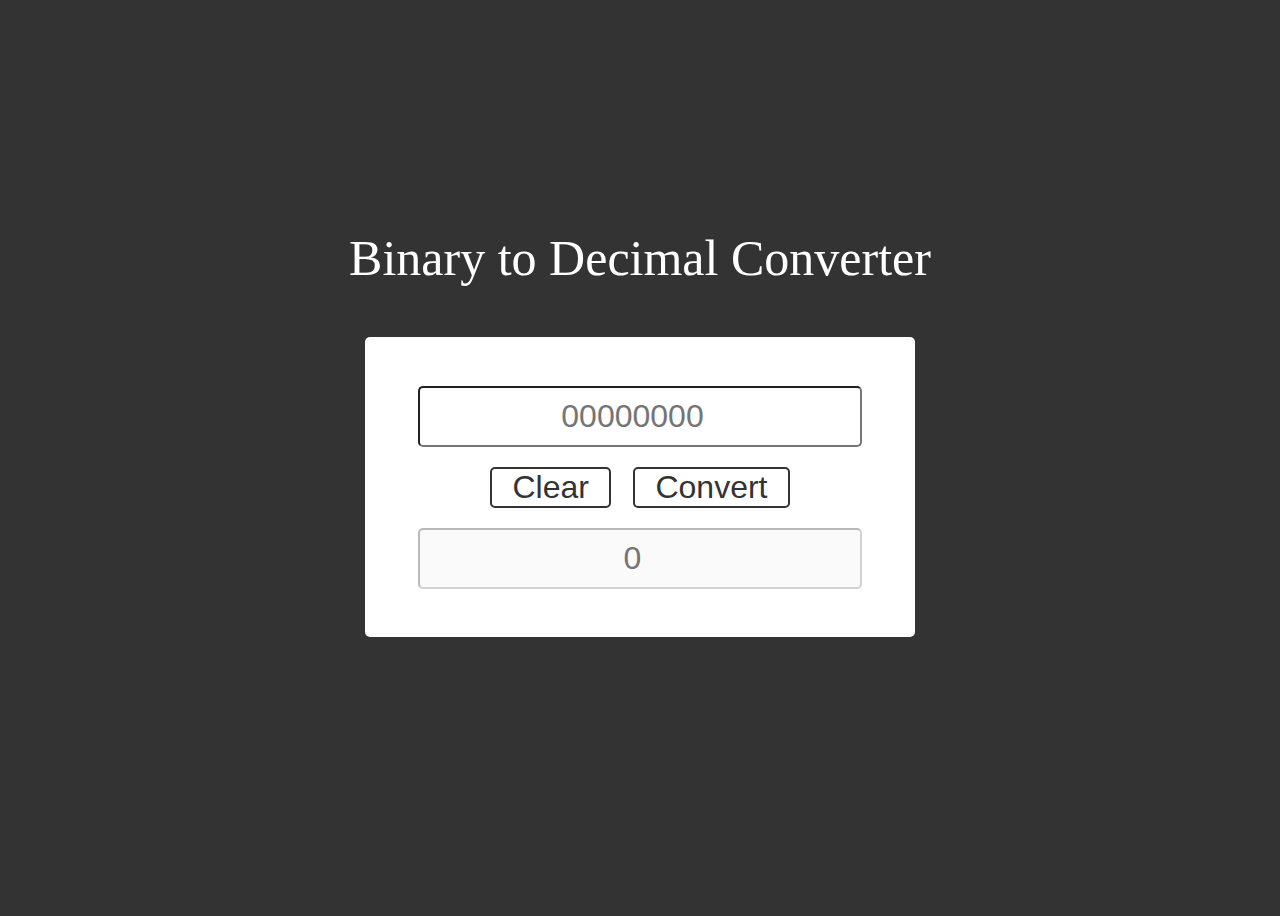
<file: 01-Beginner/01-Bin2Dec/index.html>
<!DOCTYPE html>
<html lang="en">
    <head>
        <meta charset="UTF-8" />
        <meta http-equiv="X-UA-Compatible" content="IE=edge" />
        <meta name="viewport" content="width=device-width, initial-scale=1.0" />
        <title>Bin2Dec</title>
        <link rel="stylesheet" href="style.css" />
    </head>
    <body>
        <div id="container">
            <p>Binary to Decimal Converter</p>
            <div id="rectangle">
                <div id="error_msg">Please enter only 1's and 0's.</div>
                <input id="to_convert" type="number" placeholder="00000000" />
                <div id="btn">
                    <button id="clear_btn">Clear</button>
                    <button id="convert_btn">Convert</button>
                </div>
                <input id="result" type="number" placeholder="0" disabled />
            </div>
        </div>
    </body>
    <script src="script.js"></script>
</html>
</file>
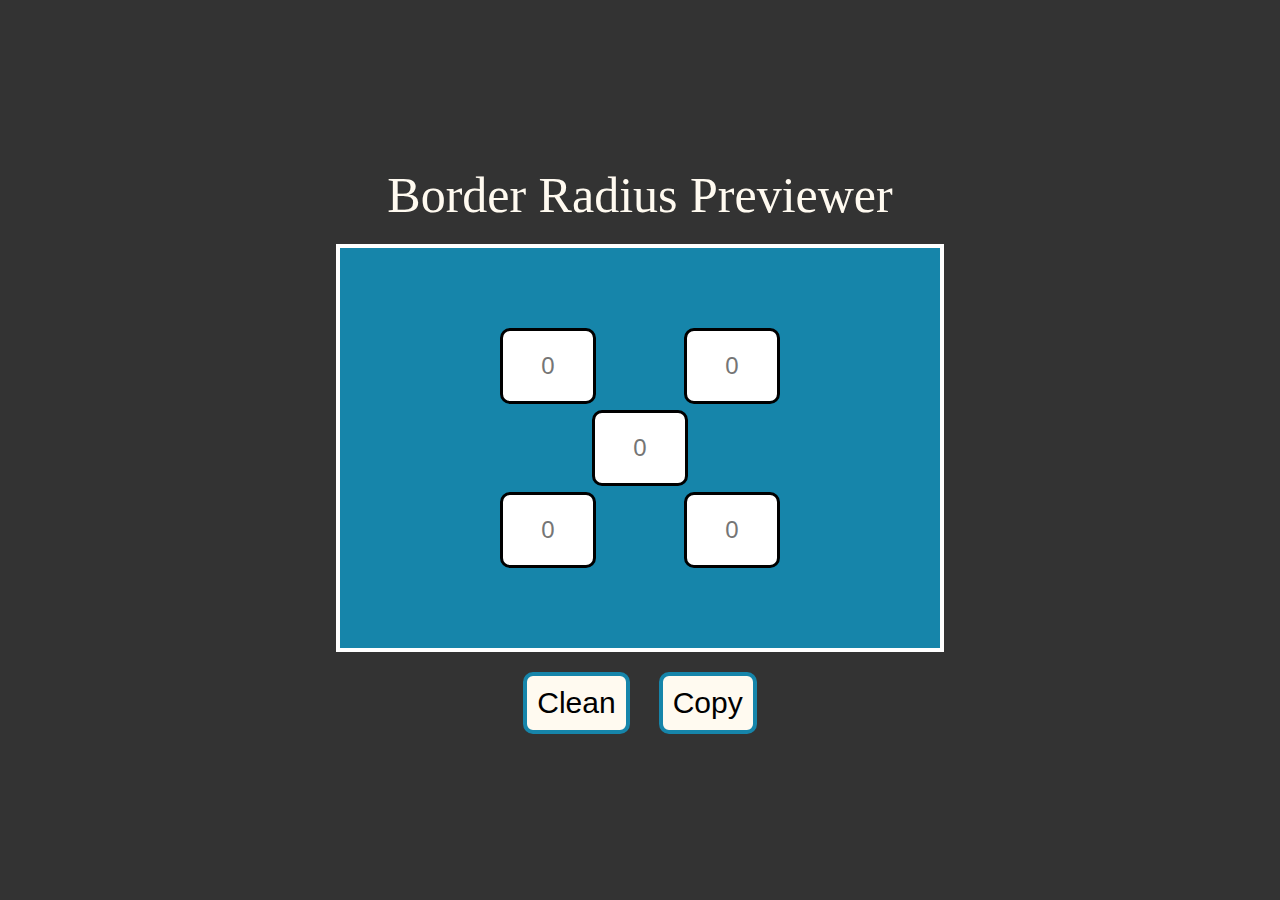
<file: 01-Beginner/02-Border-Radius-Previewer/index.html>
<!DOCTYPE html>
<html lang="en">
    <head>
        <meta charset="UTF-8" />
        <meta http-equiv="X-UA-Compatible" content="IE=edge" />
        <meta name="viewport" content="width=device-width, initial-scale=1.0" />
        <title>Border Radius Previewer</title>
        <link rel="stylesheet" href="style.css" />
    </head>
    <body>
        <div id="container">
            <div id="title">Border Radius Previewer</div>
            <div id="rectangle">
                <div id="msg" ></div>
                <input type="number" id="top-left" placeholder="0" />
                <input type="number" id="top-right" placeholder="0" />
                <input type="number" id="all-borders" placeholder="0" />
                <input type="number" id="bottom-left" placeholder="0" />
                <input type="number" id="bottom-right" placeholder="0" />
            </div>
            <div id="buttons">
                <button id="cleanBtn">Clean</button>
                <button id="copyBtn">Copy</button>
            </div>
        </div>
    </body>
    <script src="app.js"></script>
</html>
</file>
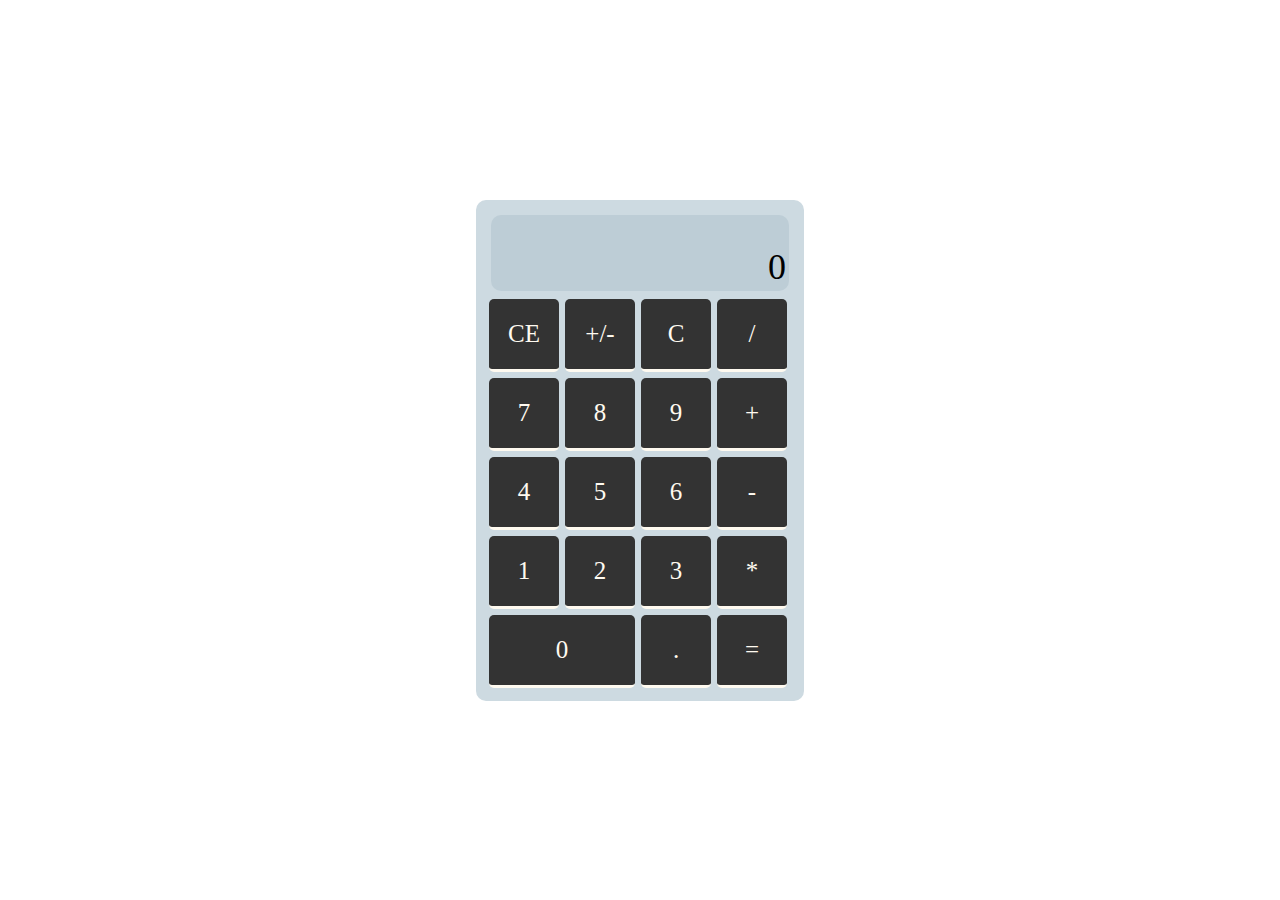
<file: 01-Beginner/03-Calculator/index.html>
<!DOCTYPE html>
<html lang="en">
    <head>
        <meta charset="UTF-8" />
        <meta http-equiv="X-UA-Compatible" content="IE=edge" />
        <meta name="viewport" content="width=device-width, initial-scale=1.0" />
        <title>Calculator</title>
        <link rel="stylesheet" href="style.css" />
    </head>
    <body>
        <div class="container">
            <div id="display">0</div>
            <div class="row">
                <div class="btn clear_all">CE</div>
                <div class="btn plus_minus">+/-</div>
                <div class="btn clear_last">C</div>
                <div class="btn operators">/</div>
            </div>
            <div class="row">
                <div class="btn numbers">7</div>
                <div class="btn numbers">8</div>
                <div class="btn numbers">9</div>
                <div class="btn operators">+</div>
            </div>
            <div class="row">
                <div class="btn numbers">4</div>
                <div class="btn numbers">5</div>
                <div class="btn numbers">6</div>
                <div class="btn operators">-</div>
            </div>
            <div class="row">
                <div class="btn numbers">1</div>
                <div class="btn numbers">2</div>
                <div class="btn numbers">3</div>
                <div class="btn operators">*</div>
            </div>
            <div class="row">
                <div class="btn numbers" id="zero">0</div>
                <div class="btn dot">.</div>
                <div class="btn equalto">=</div>
            </div>
        </div>
    </body>
    <script src="app.js"></script>
</html>
</file>
<file: 01-Beginner/01-Bin2Dec/style.css>
body {
    background-color: #333;
    color: #fff;
}

#container {
    display: flex;
    align-items: center;
    justify-content: center;
    flex-direction: column;
    height: 100vh;
    font-size: 50px;
}

#rectangle {
    display: flex;
    align-items: center;
    justify-content: center;
    flex-direction: column;
    min-width: 550px;
    min-height: 300px;
    border-radius: 5px;
    background-color: #fff;
    margin-bottom: 100px;
}

button {
    margin: 20px 5px 20px 5px;
    padding: 0px 20px 0px 20px;
    text-decoration: none;
    background-color: #fff;
    border-radius: 5px;
    color: #333;
    border: 2px solid #333;
    font-size: 32px;
}

input {
    font-size: 32px;
    padding: 10px;
    border-radius: 5px;
    text-align: center;
}

#error_msg {
    display: none;
    color: red;
    font-size: 24px;
}
</file>
<file: 01-Beginner/02-Border-Radius-Previewer/style.css>
* {
    margin: 0;
    padding: 0;
}
#container {
    display: flex;
    justify-content: center;
    align-items: center;
    flex-direction: column;
    height: 100vh;
    background-color: #333;
}

#rectangle {
    display: flex;
    justify-content: center;
    align-items: center;
    flex-direction: column;
    position: relative;
    min-width: 600px;
    min-height: 400px;
    background-color: rgb(22, 133, 170);
    border: 4px solid #fff;
}

#title {
    font-size: 50px;
    color: floralwhite;
    margin-bottom: 20px;
}

input {
    width: 90px;
    height: 70px;
    border-radius: 10px;
    font-size: 24px;
    text-align: center;
    border: 3px solid black;
}

#top-left {
    position: absolute;
    top: 80px;
    left: 160px;
}

#top-right {
    position: absolute;
    top: 80px;
    right: 160px;
}

#bottom-left {
    position: absolute;
    bottom: 80px;
    left: 160px;
}

#bottom-right {
    position: absolute;
    bottom: 80px;
    right: 160px;
}

button {
    margin-top: 20px;
    font-size: 30px;
    background-color: floralwhite;
    padding: 10px;
    border-radius: 10px;
    border: 4px solid rgb(22, 133, 170);
}

#cleanBtn {
    margin-right: 25px;
}

/* removes any decoration from the input field */
input[type="number"]::-webkit-inner-spin-button,
input[type="number"]::-webkit-outer-spin-button {
    -webkit-appearance: none;
    margin: 0;
}

#msg {
    position: absolute;
    top: 40px;
    font-size: 25px;
    color: white;
}
</file>
<file: 01-Beginner/03-Calculator/style.css>
body {
    margin: 0;
    display: flex;
    justify-content: center;
    align-items: center;
    height: 100vh;
}

.container {
    background-color: rgb(205, 218, 225);
    padding: 10px;
    border-radius: 10px;
}

#display {
    width: 292px;
    height: 70px;
    background-color: rgb(189, 205, 214);
    margin: 5px;
    display: flex;
    align-items: flex-end;
    justify-content: flex-end;
    font-size: 36px;
    padding: 3px;
    border-radius: 10px;
}

.row {
    display: flex;
}

.btn {
    display: flex;
    align-items: center;
    justify-content: center;
    background-color: #333;
    width: 70px;
    height: 70px;
    border-radius: 5px;
    color: floralwhite;
    font-size: 25px;
    margin: 3px;
    border-bottom: 3px solid floralwhite;
}

.btn:hover {
    background-color: floralwhite;
    color: #333;
    cursor: pointer;
}

#zero {
    width: 146px;
}
</file>
